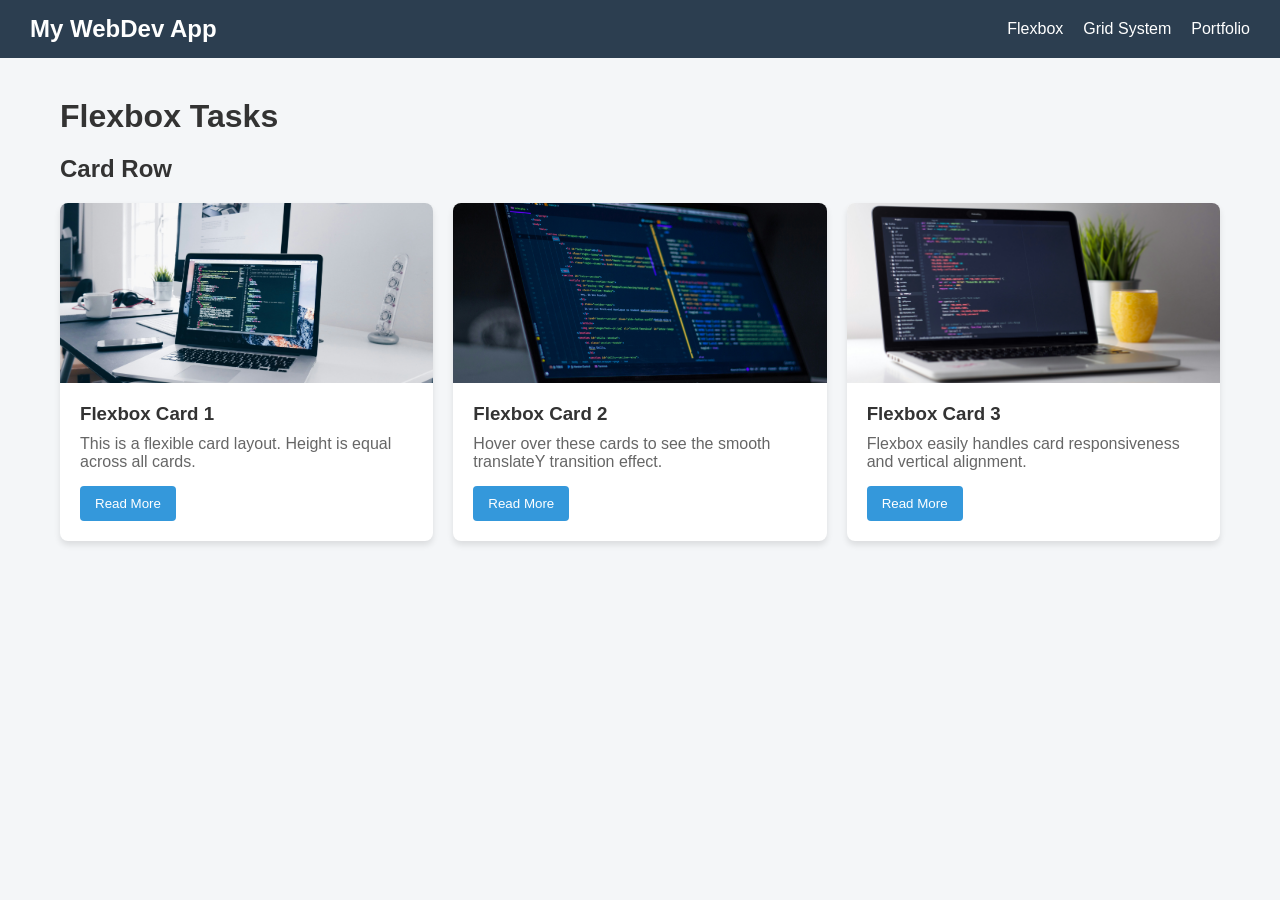
<file: index.html>
<!DOCTYPE html>
<html lang="en">
<head>
    <meta charset="UTF-8">
    <meta name="viewport" content="width=device-width, initial-scale=1.0">
    <title>Assignment #2 - Flexbox</title>
    <link rel="stylesheet" href="styles.css">
</head>
<body>
    <header class="navbar">     
    <div class="logo">My WebDev App</div>
    <ul class="nav-links">
      <li><a href="index.html">Flexbox</a></li>
      <li><a href="grid.html">Grid System</a></li>
      <li><a href="portfolio.html">Portfolio</a></li>
    </ul>
  </header>

  <div class="container">
    <h1>Flexbox Tasks</h1>
    
    <h2>Card Row</h2>
    <div class="cards-container">
      <div class="card">
        <img src="images/card1.jpg" alt="Card 1">
        <div class="card-body">
          <h3>Flexbox Card 1</h3>
          <p>This is a flexible card layout. Height is equal across all cards.</p>
          <button class="btn">Read More</button>
        </div>
      </div>
      <div class="card">
        <img src="images/card2.jpg" alt="Card 2">
        <div class="card-body">
          <h3>Flexbox Card 2</h3>
          <p>Hover over these cards to see the smooth translateY transition effect.</p>
          <button class="btn">Read More</button>
        </div>
      </div>
      <div class="card">
        <img src="images/card3.jpg" alt="Card 3">
        <div class="card-body">
          <h3>Flexbox Card 3</h3>
          <p>Flexbox easily handles card responsiveness and vertical alignment.</p>
          <button class="btn">Read More</button>
        </div>
      </div>
    </div>
  </div>

</body>
</html>
</file>
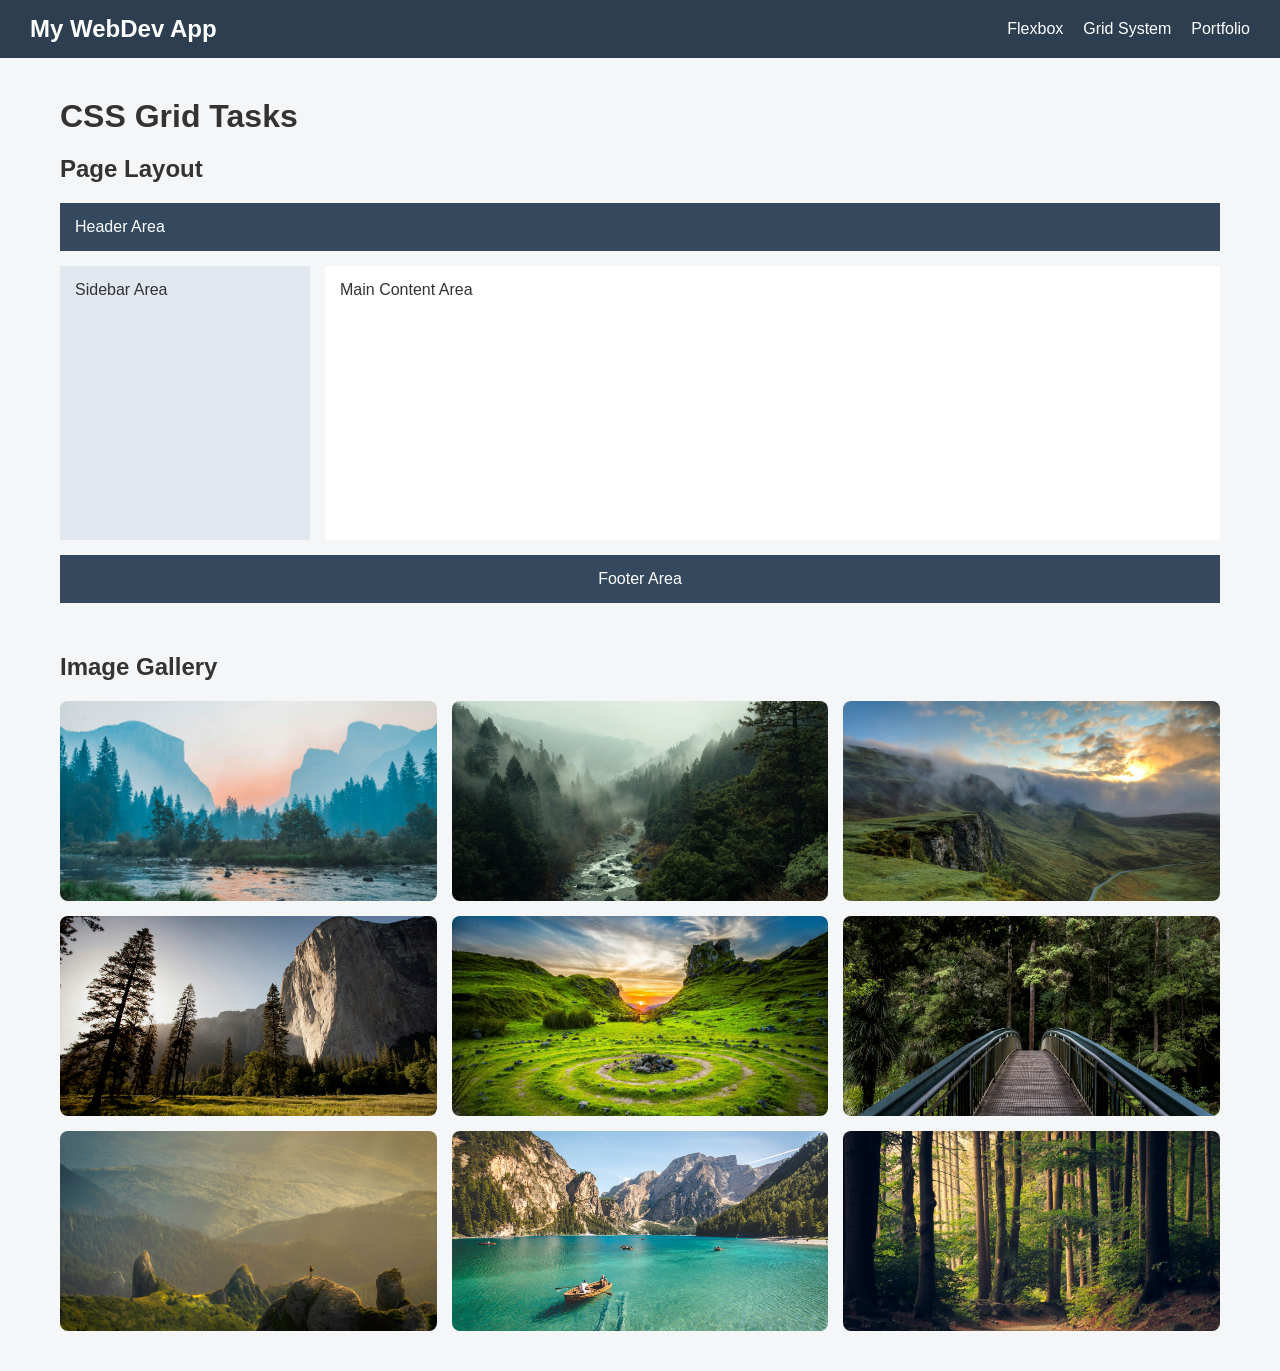
<file: grid.html>
<!DOCTYPE html>
<html lang="en">
<head>
    <meta charset="UTF-8">
    <meta name="viewport" content="width=device-width, initial-scale=1.0">
    <title>Assignment #2 - Grid System</title>
    <link rel="stylesheet" href="styles.css">
</head>
<body>
<header class="navbar">
    <div class="logo">My WebDev App</div>
    <ul class="nav-links">
      <li><a href="index.html">Flexbox</a></li>
      <li><a href="grid.html">Grid System</a></li>
      <li><a href="portfolio.html">Portfolio</a></li>
    </ul>
  </header>

  <div class="container">
    <h1>CSS Grid Tasks</h1>

    <h2>Page Layout</h2>
    <div class="grid-layout">
      <div class="layout-header">Header Area</div>
      <div class="layout-sidebar">Sidebar Area</div>
      <div class="layout-main">Main Content Area</div>
      <div class="layout-footer">Footer Area</div>
    </div>

    <h2>Image Gallery</h2>
    <div class="gallery">
      <div class="gallery-item"><img src="images/gallery1.jpg" alt=""><div class="overlay">Mountain Lake</div></div>
      <div class="gallery-item"><img src="images/gallery2.jpg" alt=""><div class="overlay">Winter Forest</div></div>
      <div class="gallery-item"><img src="images/gallery3.jpg" alt=""><div class="overlay">Foggy Mountains</div></div>
      <div class="gallery-item"><img src="images/gallery4.jpg" alt=""><div class="overlay">National Park</div></div>
      <div class="gallery-item"><img src="images/gallery5.jpg" alt=""><div class="overlay">Green Valley</div></div>
      <div class="gallery-item"><img src="images/gallery6.jpg" alt=""><div class="overlay">Forest Path</div></div>
      <div class="gallery-item"><img src="images/gallery7.jpg" alt=""><div class="overlay">Mountain Peak</div></div>
      <div class="gallery-item"><img src="images/gallery8.jpg" alt=""><div class="overlay">Ocean Sunset</div></div>
      <div class="gallery-item"><img src="images/gallery9.jpg" alt=""><div class="overlay">Sunlight Forest</div></div>
    </div>
  </div>
</body>
</html>
</file>
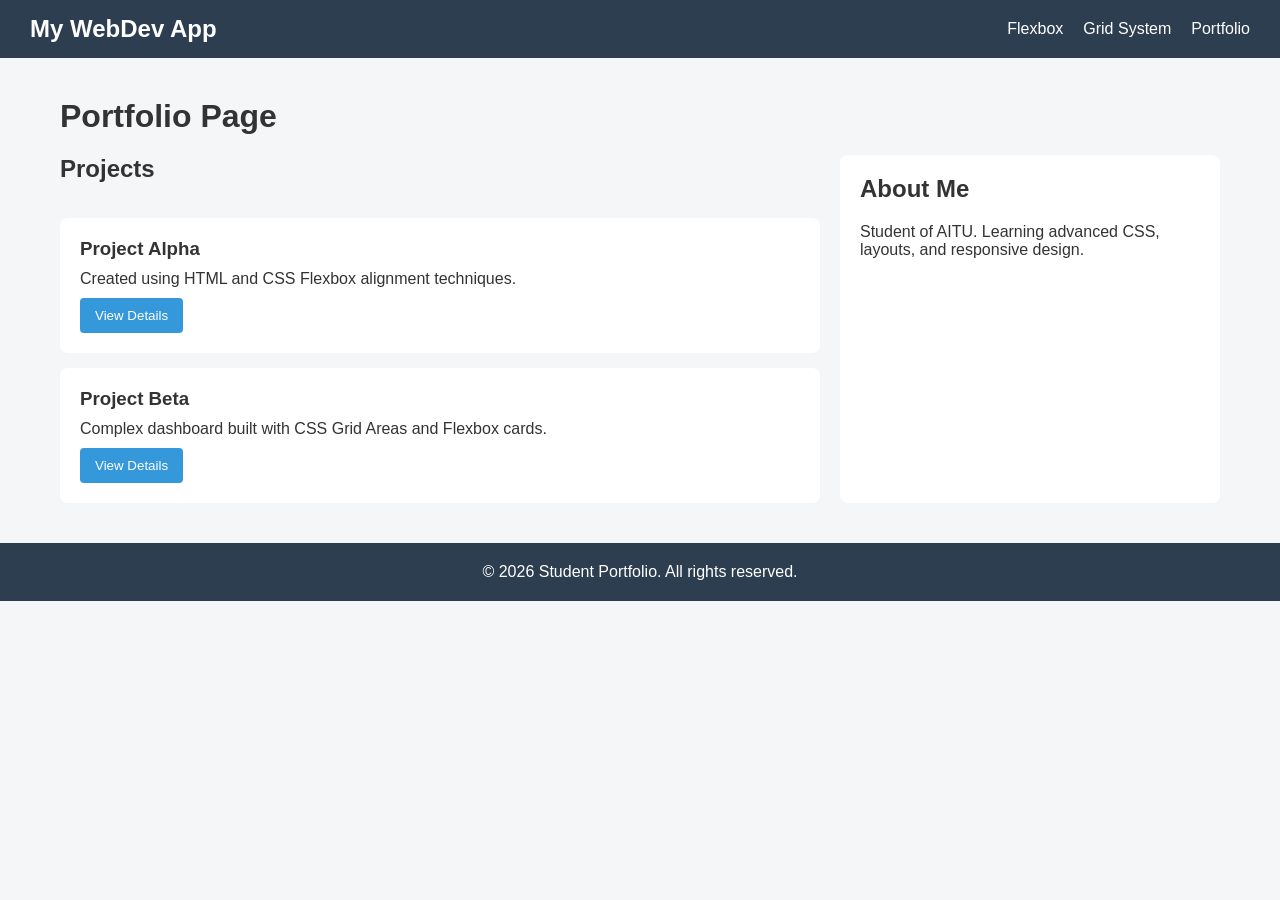
<file: portfolio.html>
<!DOCTYPE html>
<html lang="en">
<head>
    <meta charset="UTF-8">
    <meta name="viewport" content="width=device-width, initial-scale=1.0">
    <title>Assignment #2 - Portfolio</title>
    <link rel="stylesheet" href="styles.css">
</head>
<body>
  <header class="navbar">
    <div class="logo">My WebDev App</div>
    <ul class="nav-links">
      <li><a href="index.html">Flexbox</a></li>
      <li><a href="grid.html">Grid System</a></li>
      <li><a href="portfolio.html">Portfolio</a></li>
    </ul>
  </header>

  <div class="container">
    <h1>Portfolio Page</h1>

    <div class="portfolio-grid">
      <section class="projects-area">
        <h2>Projects</h2>
        
        <div class="project-card">
          <h3>Project Alpha</h3>
          <p>Created using HTML and CSS Flexbox alignment techniques.</p>
          <button class="btn">View Details</button>
        </div>

        <div class="project-card">
          <h3>Project Beta</h3>
          <p>Complex dashboard built with CSS Grid Areas and Flexbox cards.</p>
          <button class="btn">View Details</button>
        </div>
      </section>

      <aside class="portfolio-sidebar">
        <h2>About Me</h2>
        <p>Student of AITU. Learning advanced CSS, layouts, and responsive design.</p>
      </aside>
    </div>
  </div>

  <footer>
    <p>&copy; 2026 Student Portfolio. All rights reserved.</p>
  </footer>
</body>
</html>
</file>
<file: styles.css>
* {
  box-sizing: border-box;
  margin: 0;
  padding: 0;
  font-family: Arial, sans-serif;
}

body {
  background-color: #f4f6f8;
  color: #333;
}

.navbar {
  display: flex;
  justify-content: space-between;
  align-items: center;
  background-color: #2c3e50;
  padding: 15px 30px;
}

.logo {
  color: #fff;
  font-size: 24px;
  font-weight: bold;
}

.nav-links {
  display: flex;
  list-style: none;
  gap: 20px; 
}

.nav-links a {
  color: #fff;
  text-decoration: none;
  font-size: 16px;
  transition: color 0.3s;
}

.nav-links a:hover {
  color: #3498db;
}

.container {
  max-width: 1200px;
  margin: 40px auto;
  padding: 0 20px;
}

h1, h2 {
  margin-bottom: 20px;
}

.cards-container {
  display: flex;
  gap: 20px;
  align-items: stretch;
}

.card {
  flex: 1;
  background: white;
  border-radius: 8px;
  overflow: hidden;
  box-shadow: 0 4px 6px rgba(0,0,0,0.1);
  display: flex;
  flex-direction: column;
  transition: transform 0.3s, box-shadow 0.3s;
}

.card:hover {
  transform: translateY(-8px);
  box-shadow: 0 8px 15px rgba(0,0,0,0.2);
}

.card img {
  width: 100%;
  height: 180px;
  object-fit: cover;
}

.card-body {
  padding: 20px;
  display: flex;
  flex-direction: column;
  flex-grow: 1;
}

.card-body h3 {
  margin-bottom: 10px;
}

.card-body p {
  flex-grow: 1;
  color: #666;
  margin-bottom: 15px;
}

.btn {
  align-self: flex-start;
  padding: 10px 15px;
  background-color: #3498db;
  color: white;
  border: none;
  border-radius: 4px;
  cursor: pointer;
}

.grid-layout {
  display: grid;
  grid-template-columns: 250px 1fr;
  grid-template-rows: auto 1fr auto;
  grid-template-areas:
    "header header"
    "sidebar main"
    "footer footer";
  gap: 15px;
  min-height: 400px;
  margin-bottom: 50px;
}

.layout-header { grid-area: header; background: #34495e; color: white; padding: 15px; }
.layout-sidebar { grid-area: sidebar; background: #e2e8f0; padding: 15px; }
.layout-main { grid-area: main; background: white; padding: 15px; }
.layout-footer { grid-area: footer; background: #34495e; color: white; padding: 15px; text-align: center; }

.gallery {
  display: grid;
  grid-template-columns: repeat(3, 1fr);
  gap: 15px;
}

.gallery-item {
  position: relative;
  overflow: hidden;
  border-radius: 8px;
  height: 200px;
}

.gallery-item img {
  width: 100%;
  height: 100%;
  object-fit: cover;
}

.overlay {
  position: absolute;
  top: 0; left: 0; right: 0; bottom: 0;
  background: rgba(0,0,0,0.7);
  color: white;
  display: flex;
  align-items: center;
  justify-content: center;
  opacity: 0;
  transition: opacity 0.3s;
}

.gallery-item:hover .overlay {
  opacity: 1;
}

.portfolio-grid {
  display: grid;
  grid-template-columns: 2fr 1fr;
  gap: 20px;
  margin-bottom: 30px;
}

.projects-area {
  display: flex;
  flex-direction: column;
  gap: 15px;
}

.project-card {
  background: white;
  padding: 20px;
  border-radius: 8px;
  display: flex;
  flex-direction: column;
  gap: 10px;
}

.portfolio-sidebar {
  background: white;
  padding: 20px;
  border-radius: 8px;
}

footer {
  background-color: #2c3e50;
  color: white;
  text-align: center;
  padding: 20px;
}
</file>
